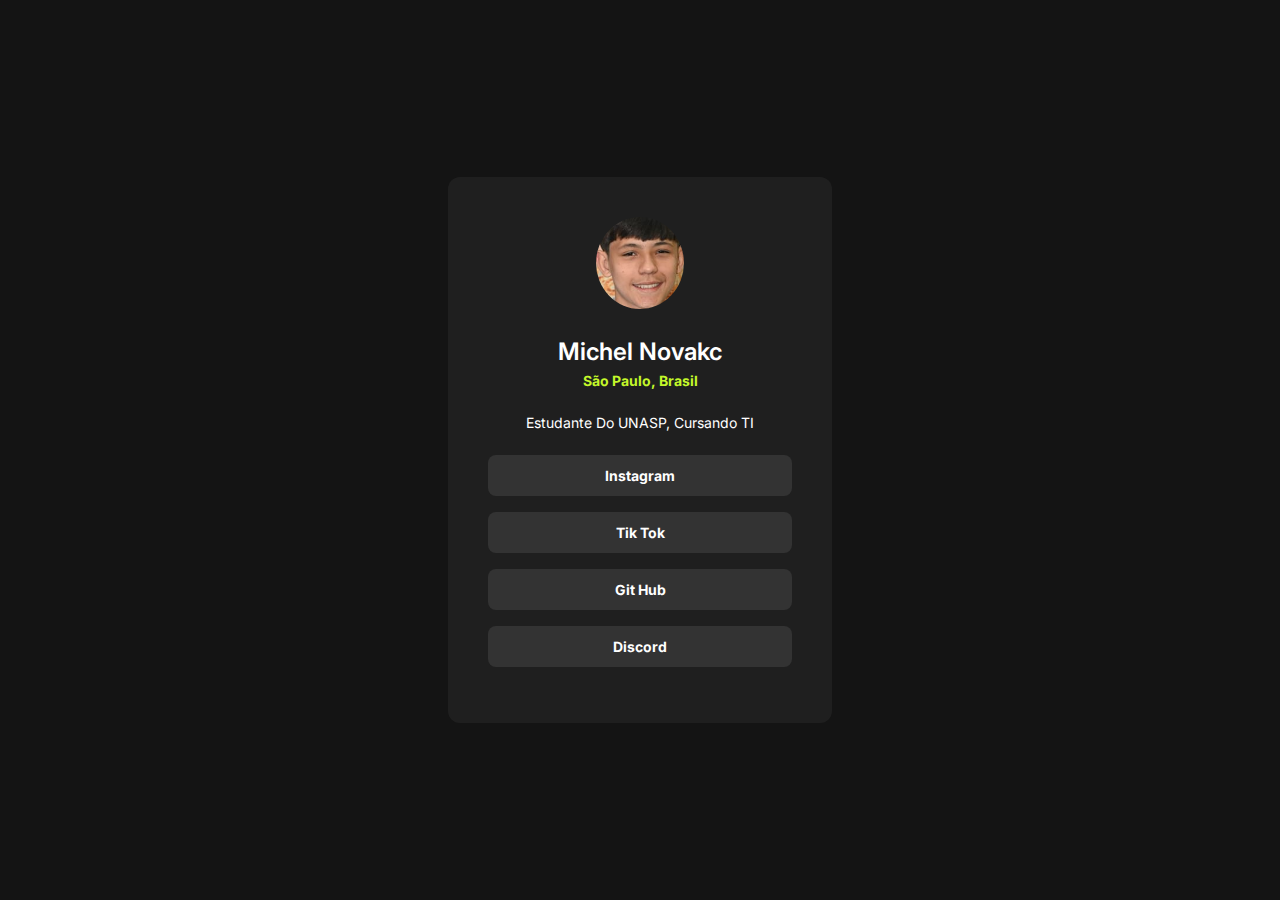
<file: index.html>
<!DOCTYPE html>
<html lang="pt - br">

<head>
    <meta charset="UTF-8">
    <meta name="viewport" content="width=device-width, initial-scale=1.0">
    <link rel="stylesheet" href="style.css">
    <title>Link tree</title>
</head>

<body>
    <div>
        <img src="minha foto01.png" alt="Minha foto">
        <h1>Michel Novakc</h1>
        <strong>São Paulo, Brasil</strong>
        <p>Estudante Do UNASP, Cursando TI</p>

        <ul>
            <li>
                <a href="https://www.instagram.com/chel_zstv/?next=%2F" target="_blank">Instagram</a>
            </li>
            <li>
                <a href="https://www.tiktok.com/@chel_zstv?_t=ZM-8v1zu0ZmKpi&_r=1" target="_blank">Tik Tok</a>
            <li>
                <a href="https://github.com/michel061072" target="_blank">Git Hub</a>
            </li>
            <li>
                <a href="https://discord.gg/DzEXeeqU" target="_blank">Discord</a>
            </li>

        </ul>
    </div>
</body>

</html>
</file>
<file: style.css>
@import url('https://fonts.googleapis.com/css2?family=Inter:ital,opsz,wght@0,14..32,100..900;1,14..32,100..900&display=swap');

*{
   margin:0;
   padding: 0;
   box-sizing: border-box;
   font-family: inter,sans-serif;
}


:root {
    --black: #141414;
    --dark-grey: #1f1f1f;
    --white: #FFF;
    --neon-green: #C4F82A;
    --grey: #333333;
  }
  body {
   background-color: var(--black);
   height: 100vh;
   display:flex;
   justify-content: center;
   align-items: center;

  }
  
  div {
   background-color: var(--dark-grey);
   color: var(--white);
   width: 384px;
   text-align: center;
   border-radius: 12px;
   padding: 40px;
  }
  
  img {
   width: 88px;
   border-radius: 50%;
   margin-bottom: 24px;
  }
  
  h1 {
   font-size: 24px;
   font-weight: 600;
   margin-bottom: 4px;
  }
  
  strong {
   color: var(--neon-green);
   font-size: 14px;
  }
  
  p {
   margin-block: 24px;
   font-size: 14px;
  }
  
  ul, li {
   list-style: none;
  }
  
  a {
    display: block;
   background-color: var(--grey);
   margin-bottom: 16px;
   padding: 12px;
   color: var(--white);
   text-decoration: none;
   font-size: 14px;
   Font-weight: 700;
   border-radius: 8px;
   text-align: center;
  }
  
  a:hover {
   background-color: var(--neon-green);
   color:var(--dark-grey);
   transition:0.4s;
 
}
</file>
